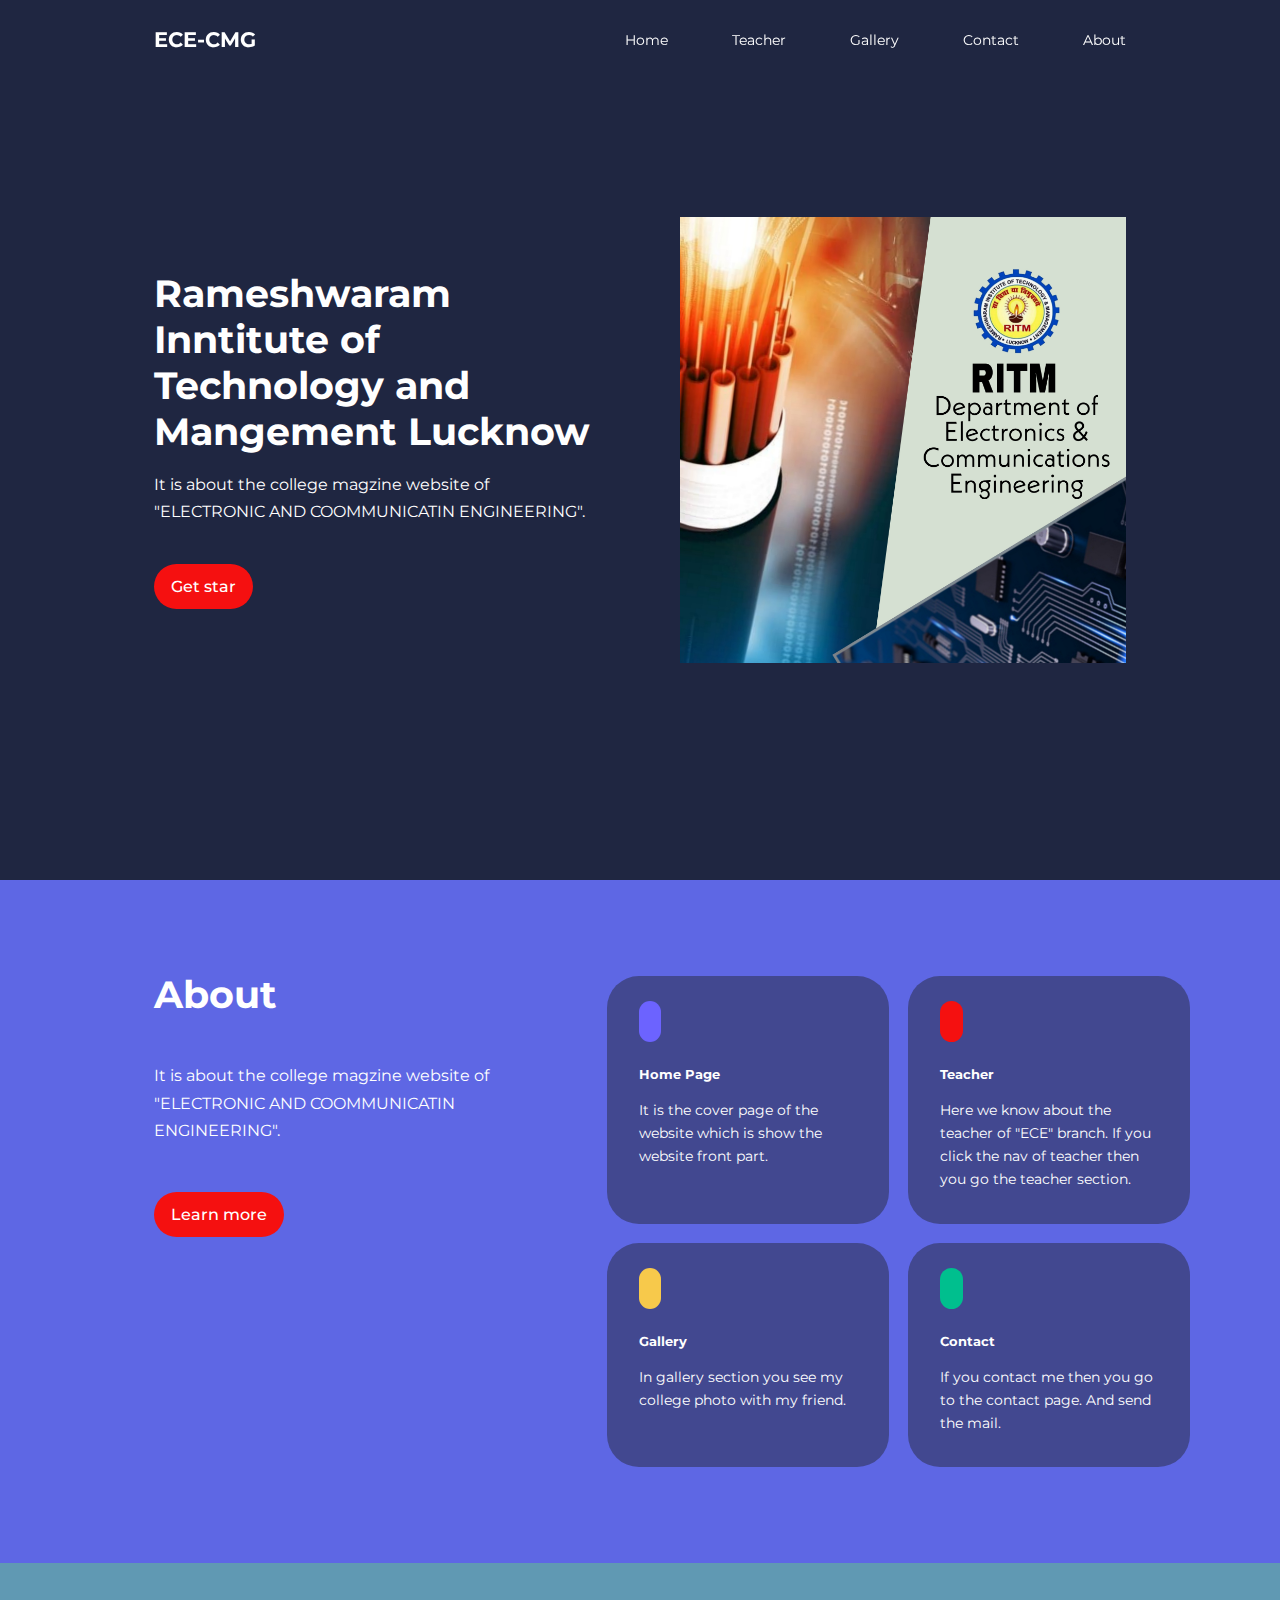
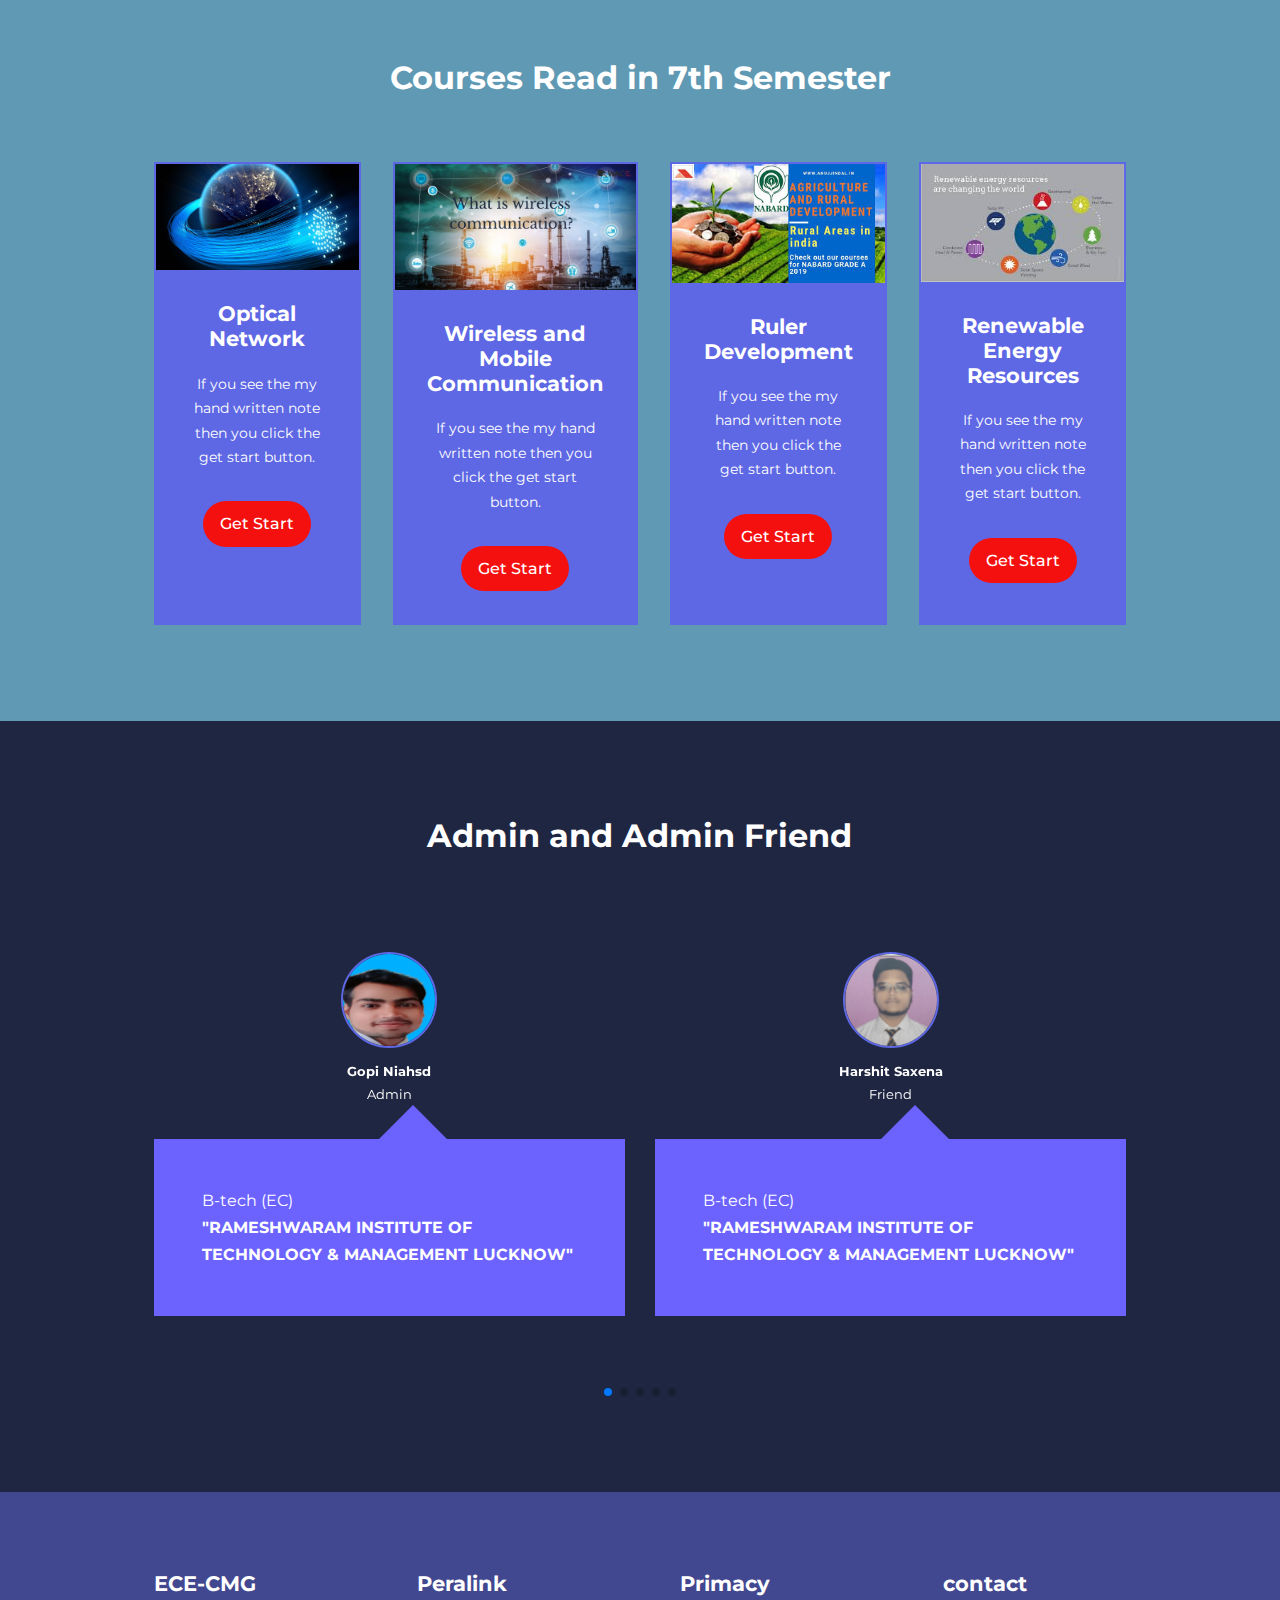
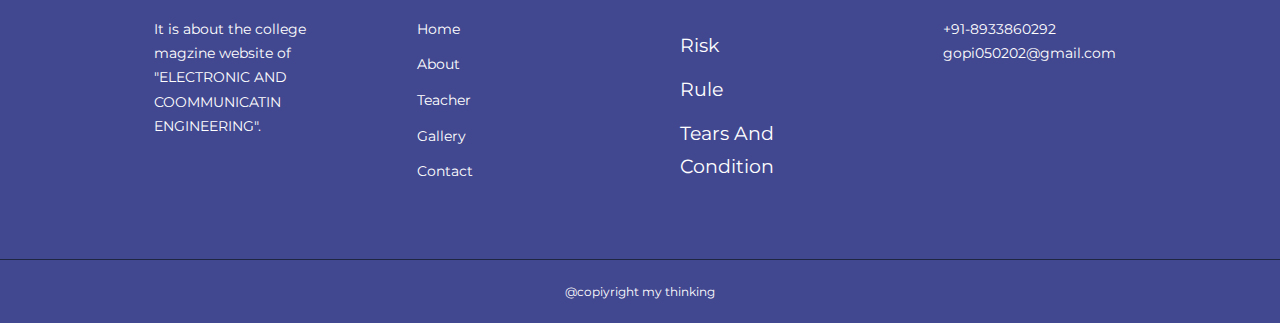
<file: index.html>
<!DOCTYPE html>
<html lang="en">

<head>
    <meta charset="UTF-8">
    <meta http-equiv="X-UA-Compatible" content="IE=edge">
    <meta name="viewport" content="width=device-width, initial-scale=1.0">
    <title>Collage Magazine of ECE Branch final Year</title>

    <!-- style sheet link -->
    <link rel="stylesheet" href="./css/style.css">
    <!--  icon from iconscut cdn -- -->

    <link rel="stylesheet" href="https://unicons.iconscout.com/release/v2.1.6/css/unicons.css">
    <link rel="stylesheet" href="https://unicons.iconscout.com/release/v4.0.0/css/line.css">

    <!-- swiperjs---- -->
    <link rel="stylesheet" href="https://cdn.jsdelivr.net/npm/swiper/swiper-bundle.min.css" />



    <!-- font from google font -->

    <link rel="preconnect" href="https://fonts.googleapis.com">
    <link rel="preconnect" href="https://fonts.gstatic.com" crossorigin>
    <link
        href="https://fonts.googleapis.com/css2?family=Inter+Tight:ital,wght@0,300;1,900&family=Montserrat:ital@1&display=swap"
        rel="stylesheet">
</head>

<body>



    <!-- -------start the nav section--------- -->

    <nav>

        <div class="container nav__container">
            <a href="index.html">
                <h4>ECE-CMG</h4>
            </a>
            <ul class="nav__menu">
                <li><a href="index.html">Home</a></li>
                <li><a href="teacher.html">Teacher</a></li>
                <li><a href="gallery.html">Gallery</a></li>
                <li><a href="contact.html">Contact</a></li>
                <li><a href="about.html">About</a></li>
            </ul>
            <button id="open-menu-btn"><i class="uil uil-bars"></i></button>
            <button id="close-menu-btn"><i class="uil uil-times-circle"></i></i></button>

        </div>
    </nav>



    <!-- END THE NAV TAG      ------------ -->


    <!-- ---- start the heard section----- -->
    <header>
        <div class="container header__container">
            <div class="header__left">
                <h1>Rameshwaram Inntitute of Technology and Mangement Lucknow</h1>
                <p>
                    It is about the college magzine
                    website of "ELECTRONIC AND COOMMUNICATIN ENGINEERING".
                </p>
                <a href="teacher.html" class="btn btn-primary">Get star</a>
            </div>
            <div class="header__right">
                <div class="header__righ-img">
                    <a href="./images/C S  MAGZINE123.pdf"> <img src="./images/college.jpg" class="ritm" alt=""></a>
                </div>
            </div>
        </div>
    </header>


    <!-- -------END THE HEADER SECTION -->


    <!-- -----start about section -->

    <section class="about">
        <div class="container about__container">
            <div class="abouts__left">
                <h1>About</h1>
                <p>
                    It is about the college magzine
                    website of "ELECTRONIC AND COOMMUNICATIN ENGINEERING".
                </p>
                <a href="#" class="btn btn-primary">Learn more</a>
            </div>
            <div class="abouts__right">

                <article class="category">
                    <spam class="category__icon"><i class="uil uil-bitcoin-sign"></i></spam>
                    <h5>Home Page</h5>
                    <p>It is the cover page of the
                        website which is show the website
                        front part.
                    </p>
                </article>

                <article class="category">
                    <spam class="category__icon"><i class="uil uil-bitcoin-sign"></i></spam>
                    <h5>Teacher</h5>
                    <p>Here we know about the teacher of "ECE" branch.
                        If you click the nav of teacher then you go the teacher section.
                    </p>
                </article>

                <article class="category">
                    <spam class="category__icon"><i class="uil uil-bitcoin-sign"></i></spam>
                    <h5>Gallery</h5>
                    <p>In gallery section you see my college photo with my friend.

                    </p>
                </article>

                <article class="category">
                    <spam class="category__icon"><i class="uil uil-bitcoin-sign"></i></spam>
                    <h5>Contact</h5>
                    <p>If you contact me then you go to the
                        contact page.
                        And send the mail.
                    </p>
                </article>
            </div>
        </div>
    </section>
    <!--================================= END THE about section ================= -->
    <section class="courses">
        <h2>Courses Read in 7th Semester </h2>
        <div class="container courses__container">

            <article class="course">
                <div class="course__img">
                    <img src="./images/optical.jpg" alt="images of optical network">
                </div>
                <div class="course__info">
                    <h4> Optical Network</h4>
                    <p>If you see the
                        my hand written note then you click the get start button.
                    </p>
                    <a href="./images/course.jpg" class="btn btn-primary">Get Start</a>
                </div>
            </article>

            <article class="course">
                <div class="course__img">
                    <img src="./images/w&mc.jpg" alt="images of optical network">

                </div>
                <div class="course__info">
                    <h4> Wireless and Mobile Communication</h4>
                    <p>If you see the
                        my hand written note then you click the get start button.
                    </p>
                    <a href="./images/course.jpg" class="btn btn-primary">Get Start</a>
                </div>
            </article>

            <article class="course">
                <div class="course__img">
                    <img src="./images/ruler.jfif" alt="images of optical network">

                </div>
                <div class="course__info">
                    <h4> Ruler Development</h4>
                    <p>If you see the
                        my hand written note then you click the get start button.
                    </p>
                    <a href="./images/course.jpg" class="btn btn-primary">Get Start</a>
                </div>
            </article>

            <article class="course">
                <div class="course__img">
                    <img src="./images/renewable.jfif" alt="images of optical network">
                </div>
                <div class="course__info">
                    <h4> Renewable Energy Resources</h4>
                    <p>If you see the
                        my hand written note then you click the get start button.
                    </p>
                    <a href="./images/course.jpg" class="btn btn-primary">Get Start</a>
                </div>
            </article>
        </div>
    </section>






    <!-- ================END THE COURSES SECTION=============== -->


    <!-- start the Admin and Admin Friend Section -->

    <section class="container admin__container mySwiper">
        <h2>Admin and Admin Friend </h2>
        <div class="swiper-wrapper">

            <article class="admins swiper-slide">
                <div class="avatar">
                    <img src="images/Gopi.jpg" alt="student image">
                </div>
                <div class="admins__info">
                    <h5>Gopi Niahsd</h5>
                    <small>Admin</small>
                </div>
                <div class="admins__body">
                    <p>
                        B-tech (EC)<br>
                        <strong>"RAMESHWARAM INSTITUTE OF TECHNOLOGY & MANAGEMENT LUCKNOW"</strong>

                    </p>
                </div>
            </article>
            <article class="admins swiper-slide">
                <div class="avatar">
                    <img src="images/harshit.jpg" alt="student image">
                </div>
                <div class="admins__info">
                    <h5>Harshit Saxena</h5>
                    <small>Friend</small>
                </div>
                <div class="admins__body">
                    <p>
                        B-tech (EC)<br>
                        <strong>"RAMESHWARAM INSTITUTE OF TECHNOLOGY & MANAGEMENT LUCKNOW"</strong>
                    </p>
                </div>
            </article>
            <article class="admins swiper-slide">
                <div class="avatar">
                    <img src="images/kushagra.jpg" alt="student image">
                </div>
                <div class="admins__info">
                    <h5>Kushagra Patel</h5>
                    <small>Friend</small>
                </div>
                <div class="admins__body">
                    <p>
                        B-tech (EC)<br>
                        <strong>"RAMESHWARAM INSTITUTE OF TECHNOLOGY & MANAGEMENT LUCKNOW"</strong>
                    </p>
                </div>
            </article>
            <article class="admins swiper-slide">
                <div class="avatar">
                    <img src="images/gaurav.png" alt="student image">
                </div>
                <div class="admins__info">
                    <h5>Gaurav Gupta</h5>
                    <small>Friend</small>
                </div>
                <div class="admins__body">
                    <p>
                        B-tech (EC)<br>
                        <strong>"RAMESHWARAM INSTITUTE OF TECHNOLOGY & MANAGEMENT LUCKNOW"</strong>
                    </p>
                </div>
            </article>
            <article class="admins swiper-slide">
                <div class="avatar">
                    <img src="images/ANKUR.jpg" alt="student image">
                </div>
                <div class="admins__info">
                    <h5>Ankur Kumar</h5>
                    <small>Friend</small>
                </div>
                <div class="admins__body">
                    <p>
                        B-tech (EC)<br>
                        <strong>"RAMESHWARAM INSTITUTE OF TECHNOLOGY & MANAGEMENT LUCKNOW"</strong>
                    </p>
                </div>
            </article>
            <article class="admins swiper-slide">
                <div class="avatar">
                    <img src="images/vishal.jpg" alt="student image">
                </div>
                <div class="admins__info">
                    <h5>Vishal Kumar</h5>
                    <small>Friend</small>
                </div>
                <div class="admins__body">
                    <p>
                        B-tech (EN) <br>
                        <strong>"RAMESHWARAM INSTITUTE OF TECHNOLOGY & MANAGEMENT LUCKNOW"</strong>
                    </p>
                </div>
            </article>
            <!-- <article class="admins swiper-slide">
                <div class="avatar">
                    <img src="images/Gopi.jpg" alt="student image">
                </div>
                <div class="admins__info">
                    <h5>Gopi</h5>
                    <small>Admin</small>
                </div>
                <div class="admins__body">
                    <p>
                        Lorem ipsum dolor sit amet consectetur adipisicing elit. 
                        Nisi voluptate repellat qui at.
                    </p>
                </div>
            </article> -->

        </div>
        <div class="swiper-pagination"></div>
    </section>

    <!-- ------------start footer section------------------ -->


    <footer>
        <div class="container footer__container">
            <div class="footer__1">
                <a href="index.html" class="footer__logo">
                    <h4>ECE-CMG</h4>
                </a>
                <P> It is about the college magzine website of "ELECTRONIC AND COOMMUNICATIN ENGINEERING".
                </P>
            </div>
            <div class="footer__2">
                <h4>Peralink</h4>
                <ul class="peralink">
                    <li><a href="index.html">Home</a></li>
                    <li><a href="about.html">About</a></li>
                    <li><a href="teacher.html">Teacher</a></li>
                    <li><a href="gallery.html">Gallery</a></li>
                    <li><a href="contact.html">Contact</a></li>
                </ul>
            </div>
            <div class="footer__3">
                <h4>Primacy</h4>
                <ul class="footer__socials">

                    <div>
                        <li><a href="#">Risk</a></li>
                        <li><a href="#">Rule</a></li>
                        <li><a href="#">Tears And Condition</a></li>
                    </div>

                </ul>

            </div>
            <div class="footer__4">
                <a href="index.html" class="footer__logo">
                    <h4>contact</h4>
                </a>
                <p>+91-8933860292</p>
                <p>gopi050202@gmail.com</p>
                <ul class="footer__socials">

                    <li><a href="#"><i class="uil uil-facebook-f"></i></a></li>
                    <li><a href="#"><i class="uil uil-instagram-alt"></i></a></li>
                    <li><a href="#"><i class="uil uil-twitter"></i></a></li>
                </ul>
            </div>
        </div>
        <div class="footer__copyright">
            <small> @copiyright my thinking</small>
        </div>
    </footer>






    <!--======================== javascrit link part=============== -->
    <script src="https://cdn.jsdelivr.net/npm/swiper/swiper-bundle.min.js"></script>

    <script src="./main.js"></script>
    <script>
        var swiper = new Swiper(".mySwiper", {
            slidesPerView: 2,
            spaceBetween: 30,
            pagination: {
                el: ".swiper-pagination",
                clickable: true,
            },
            //when window size 600px
            breakpointer: {
                600: {
                    slidesPerView: 2,
                }
            }
        });
    </script>


</body>

</html>
</file>
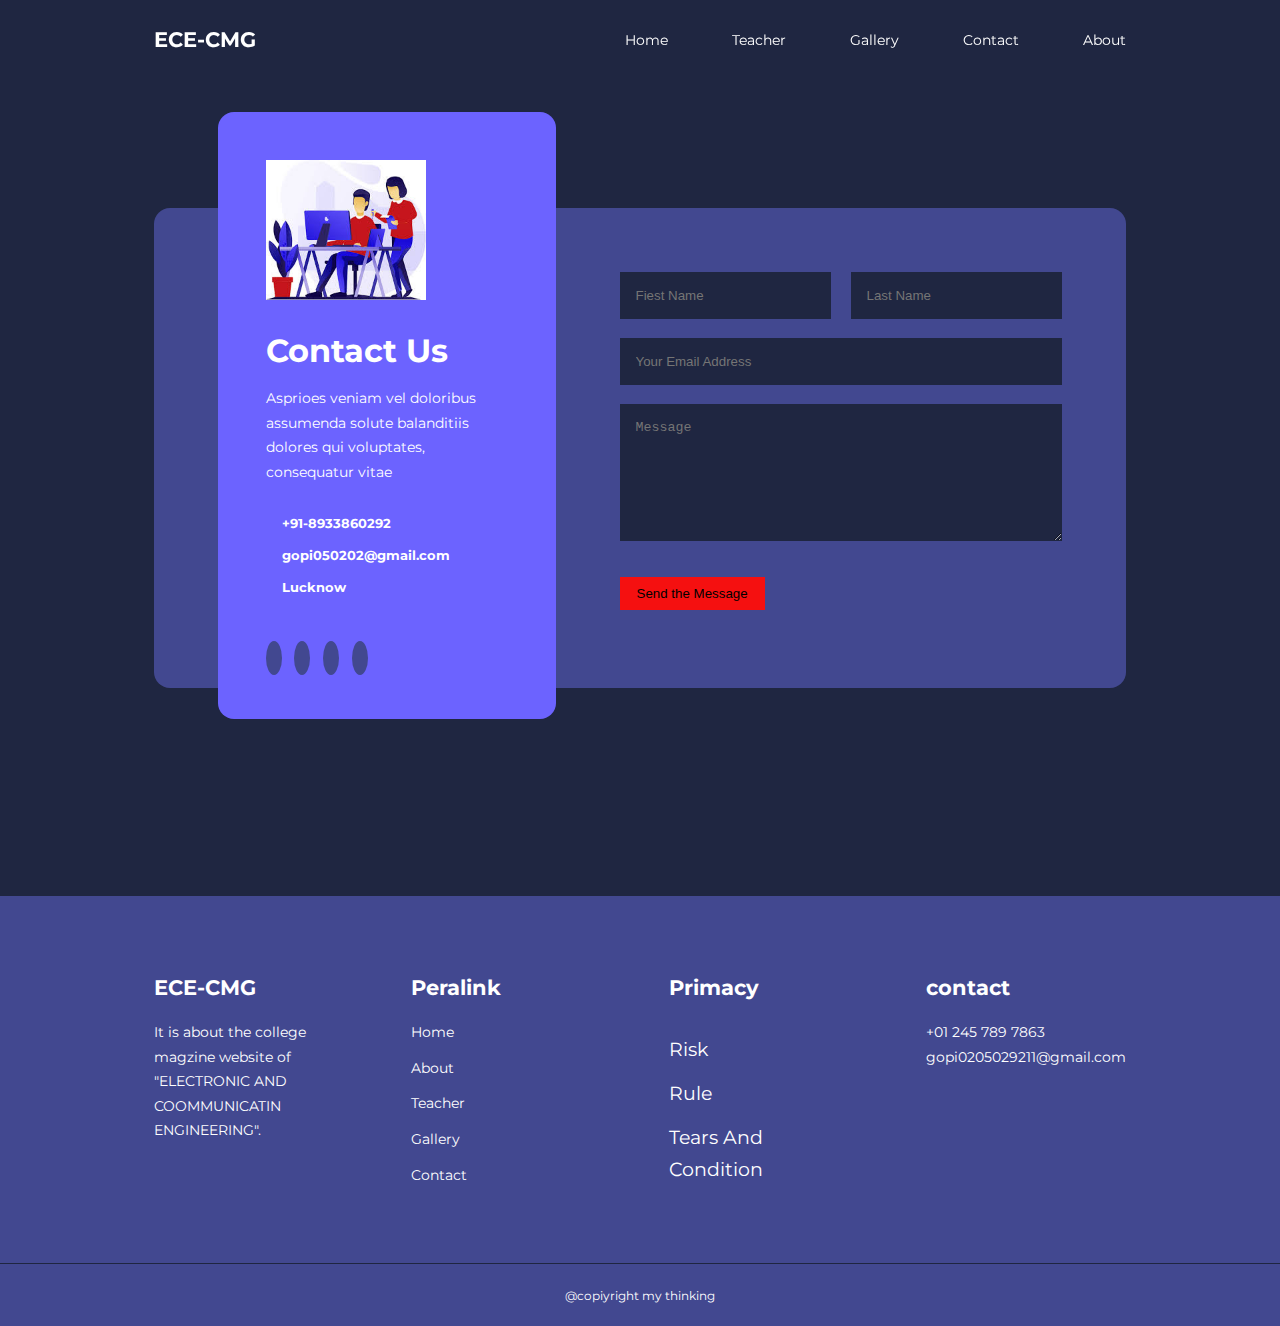
<file: contact.html>
<!DOCTYPE html>
<html lang="en">

<head>
    <meta charset="UTF-8">
    <meta http-equiv="X-UA-Compatible" content="IE=edge">
    <meta name="viewport" content="width=device-width, initial-scale=1.0">
    <title>Collage Magazine of ECE Branch final Year</title>

    <!-- style sheet link -->
    <link rel="stylesheet" href="./css/style.css">
    <link rel="stylesheet" href="./css/contact.css">
    <!--  icon from iconscut cdn -- -->
    
    <link rel="stylesheet" href="https://unicons.iconscout.com/release/v2.1.6/css/unicons.css">
    <link rel="stylesheet" href="https://unicons.iconscout.com/release/v4.0.0/css/line.css">

   
    <!-- font from google font -->

    <link rel="preconnect" href="https://fonts.googleapis.com">
    <link rel="preconnect" href="https://fonts.gstatic.com" crossorigin>
    <link
        href="https://fonts.googleapis.com/css2?family=Inter+Tight:ital,wght@0,300;1,900&family=Montserrat:ital@1&display=swap"
        rel="stylesheet">
</head>

<body>



    <!-- -------start the nav section--------- -->

    <nav>

        <div class="container nav__container">
            <a href="index.html">
                <h4>ECE-CMG</h4>
            </a>
            <ul class="nav__menu">
                <li><a href="index.html">Home</a></li>
                <li><a href="teacher.html">Teacher</a></li>
                <li><a href="gallery.html">Gallery</a></li>
                <li><a href="contact.html">Contact</a></li>
                <li><a href="about.html">About</a></li>
            </ul>
            <button id="open-menu-btn"><i class="uil uil-bars"></i></button>
            <button id="close-menu-btn"><i class="uil uil-times-circle"></i></i></button>

        </div>
    </nav>

    <!-- ---------contact page ----- -->
   <section class="contact">
    <div class="container contact__container">
        <aside class="contact__aside">
            <div class="aside__image">
                <img src="./images/images.jfif" alt="" srcset="">
            </div>
            <h2>Contact Us</h2>
            <p>Asprioes veniam vel doloribus assumenda solute
                 balanditiis dolores qui voluptates, consequatur vitae
                </p>
                <ul class="contact__details">
                     <li><i class="uil uil-phone-time"></i>
                        <h5>+91-8933860292</h5>
                    </li> 
                    <li><i class="uil uil-envelope"></i>
                        <h5>gopi050202@gmail.com</h5>
                    </li>
                    <li><i class="uil uil-location-point"></i>
                     <h5>Lucknow</h5>
                    </li>
                </ul>
                <ul class="contact__socials">
                
                    <li><a href="#"><i class="uil uil-facebook-f"></i></a></li>
                    <li><a href="#"><i class="uil uil-instagram-alt"></i></a></li>
                    <li><a href="#"><i class="uil uil-twitter"></i></a></li>
                    <li><a href="#"><i class="uil uil-linkedin-alt"></i></a></li>
                </ul>
        </aside>


        <form  action="https://formspree.io/f/mwkzbkbp" class="contact__form"   method="POST">

            <div class="form__name">
                <input type="text"  name="Fiest Name" placeholder="Fiest Name" required>
                <input type="text" name="Last Name" placeholder="Last Name" required>
            </div>
            <input type="email" name="Email Address" placeholder="Your Email Address" required>
            <textarea name="Message" id="" cols="30" rows="7" placeholder="Message" required></textarea>
            <button type="submit" class="btn btn__primary"> Send the Message</button>
        </form>


    </div>
   </section>

    <!-- ------------start footer section------------------ -->
    
    
    <footer>
        <div class="container footer__container">
            <div class="footer__1">
                <a href="index.html" class="footer__logo">
                    <h4>ECE-CMG</h4>
                </a>
                <P> It is about the college magzine website of "ELECTRONIC AND COOMMUNICATIN ENGINEERING".
                </P>
            </div>
            <div class="footer__2">
                <h4>Peralink</h4>
                <ul class="peralink">
                    <li><a href="index.html">Home</a></li>
                    <li><a href="about.html">About</a></li>
                    <li><a href="teacher.html">Teacher</a></li>
                    <li><a href="gallery.html">Gallery</a></li>
                    <li><a href="contact.html">Contact</a></li>
                </ul>
            </div>
            <div class="footer__3">
                <h4>Primacy</h4>
                <ul class="footer__socials">
    
                    <div>
                        <li><a href="#">Risk</a></li>
                        <li><a href="#">Rule</a></li>
                        <li><a href="#">Tears And Condition</a></li>
                    </div>
    
                </ul>
    
            </div>
            <div class="footer__4">
                <a href="index.html" class="footer__logo">
                    <h4>contact</h4>
                </a>
                <p>+01 245 789 7863</p>
                <p>gopi0205029211@gmail.com</p>
                <ul class="footer__socials">
    
                    <li><a href="#"><i class="uil uil-facebook-f"></i></a></li>
                    <li><a href="#"><i class="uil uil-instagram-alt"></i></a></li>
                    <li><a href="#"><i class="uil uil-twitter"></i></a></li>
                </ul>
            </div>
        </div>
        <div class="footer__copyright">
            <small> @copiyright my thinking</small>
        </div>
    </footer>
    
    
    
    
    
    
    <!--======================== javascrit link part=============== -->
   
    
    <script src="./main.js"></script>

    
    
    </body>
    
    </html>
</file>
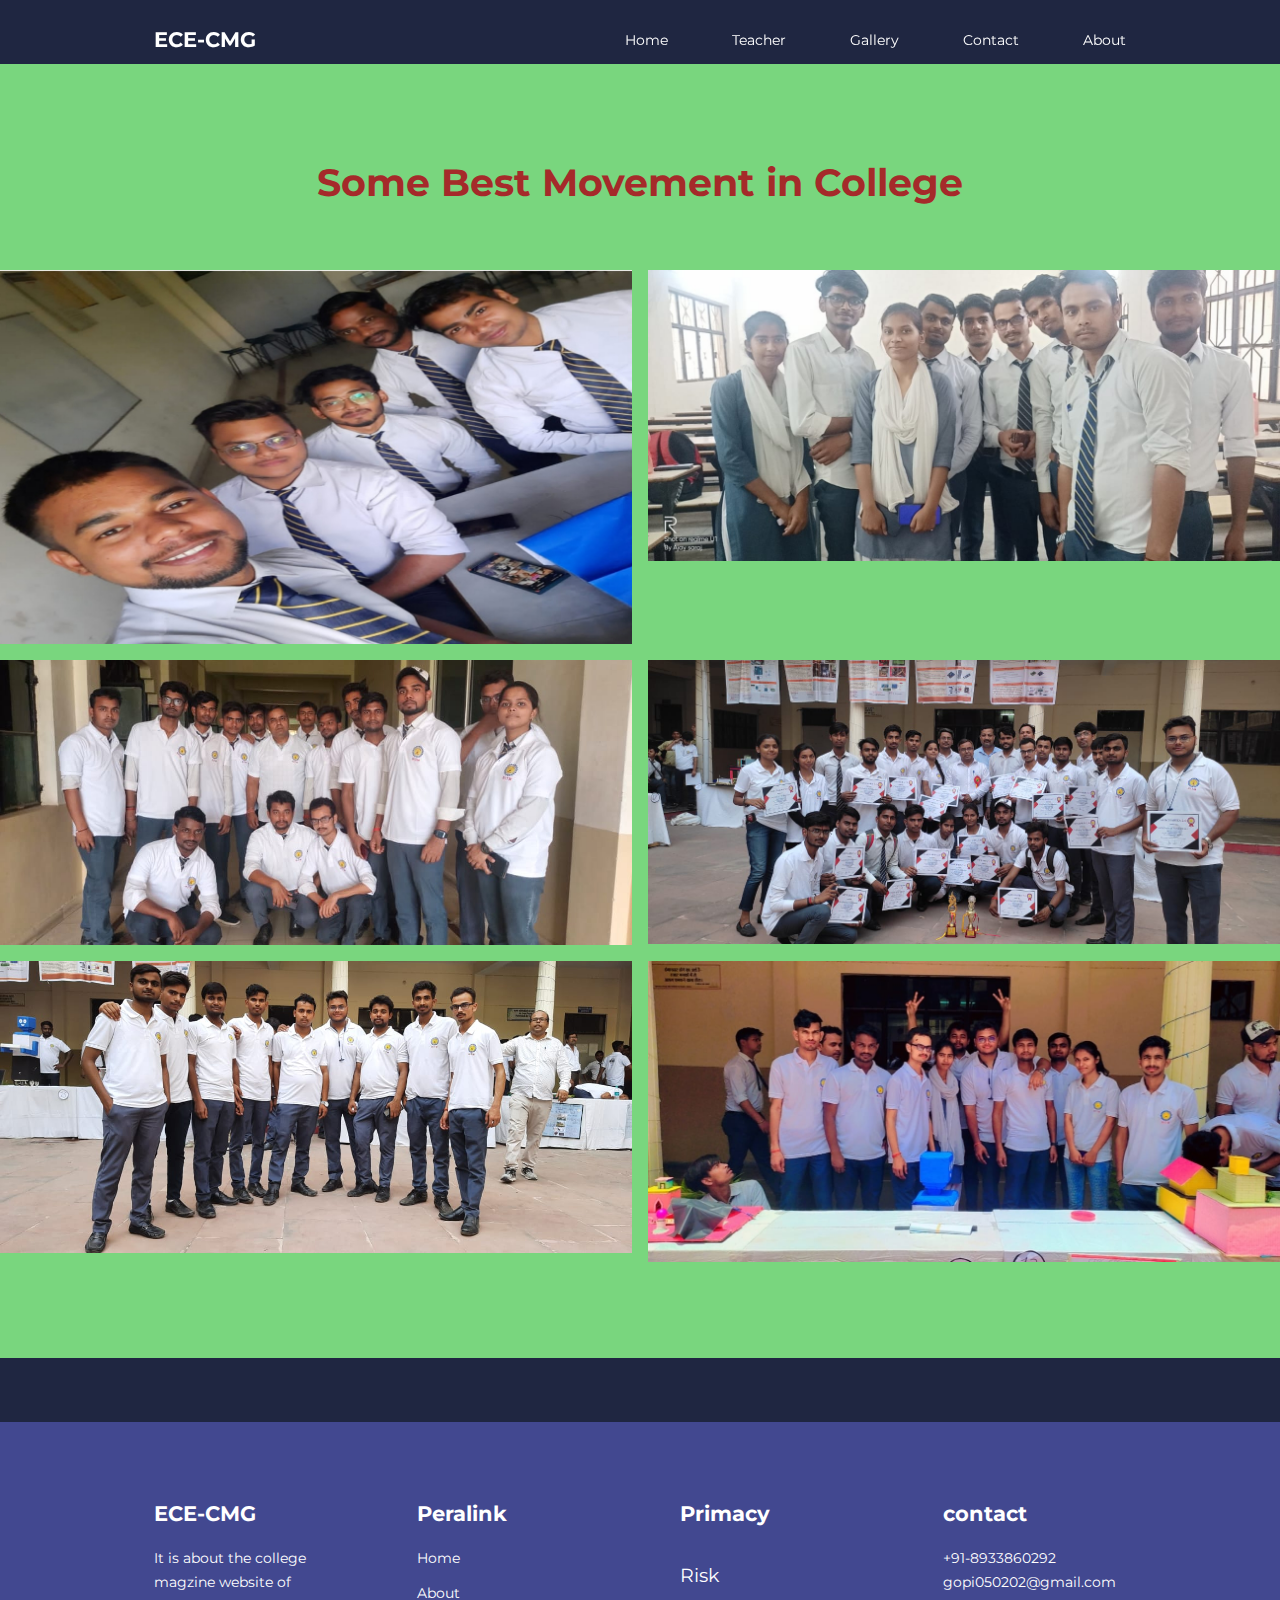
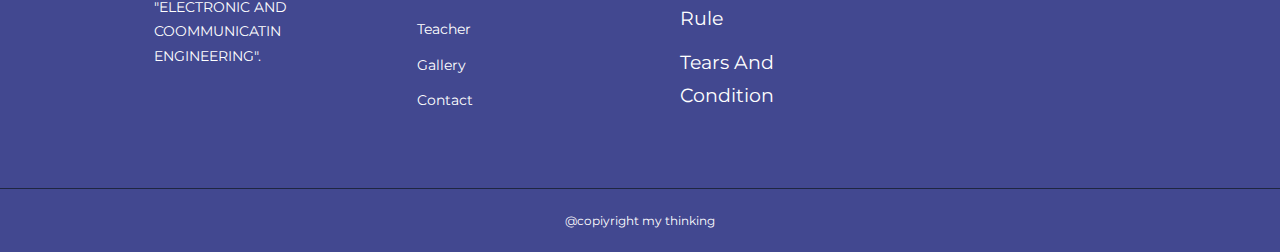
<file: gallery.html>
<!DOCTYPE html>
<html lang="en">

<head>
    <meta charset="UTF-8">
    <meta http-equiv="X-UA-Compatible" content="IE=edge">
    <meta name="viewport" content="width=device-width, initial-scale=1.0">
    <title>Collage Magazine of ECE Branch final Year</title>

    <!-- style sheet link -->
    <link rel="stylesheet" href="./css/gallery.css">
    <link rel="stylesheet" href="./css/style.css">
    <!--  icon from iconscut cdn -- -->

    <link rel="stylesheet" href="https://unicons.iconscout.com/release/v2.1.6/css/unicons.css">
    <link rel="stylesheet" href="https://unicons.iconscout.com/release/v4.0.0/css/line.css">


    <!-- font from google font -->

    <link rel="preconnect" href="https://fonts.googleapis.com">
    <link rel="preconnect" href="https://fonts.gstatic.com" crossorigin>
    <link
        href="https://fonts.googleapis.com/css2?family=Inter+Tight:ital,wght@0,300;1,900&family=Montserrat:ital@1&display=swap"
        rel="stylesheet">

</head>

<body>



    <!-- -------start the nav section--------- -->

    <nav>

        <div class="container nav__container">
            <a href="index.html">
                <h4>ECE-CMG</h4>
            </a>
            <ul class="nav__menu">
                <li><a href="index.html">Home</a></li>
                <li><a href="teacher.html">Teacher</a></li>
                <li><a href="gallery.html">Gallery</a></li>
                <li><a href="contact.html">Contact</a></li>
                <li><a href="about.html">About</a></li>
            </ul>
            <button id="open-menu-btn"><i class="uil uil-bars"></i></button>
            <button id="close-menu-btn"><i class="uil uil-times-circle"></i></i></button>

        </div>
    </nav>

    <!-- ------start images section -->

    <section>

        <h1>Some Best Movement in College</h1>
        <div class="image">
            <a href="./images/cimage (6).jpg" ><img src="./images/cimage (6).jpg" alt=""></a>
            <a href="./images/cimage (5).jpg"><img src="./images/cimage (5).jpg" alt=""></a>
            <a href="./images/cimage (4).jpg"><img src="./images/cimage (4).jpg" alt=""></a>
            <a href="./images/cimage (3).jpg"><img src="./images/cimage (3).jpg" alt=""></a>
            <a href="./images/cimage (2).jpg"><img src="./images/cimage (2).jpg" alt=""></a>
            <a href="./images/cimage.jpg"><img src="./images/cimage.jpg" alt=""></a>
        </div>
    </section>

   



<!-- ------start footer section  ----------- -->
    <footer>
        <div class="container footer__container">
            <div class="footer__1">
                <a href="index.html" class="footer__logo">
                    <h4>ECE-CMG</h4>
                </a>
                <P> It is about the college magzine website of "ELECTRONIC AND COOMMUNICATIN ENGINEERING".
                </P>
            </div>
            <div class="footer__2">
                <h4>Peralink</h4>
                <ul class="peralink">
                    <li><a href="index.html">Home</a></li>
                    <li><a href="about.html">About</a></li>
                    <li><a href="teacher.html">Teacher</a></li>
                    <li><a href="gallery.html">Gallery</a></li>
                    <li><a href="contact.html">Contact</a></li>
                </ul>
            </div>
            <div class="footer__3">
                <h4>Primacy</h4>
                <ul class="footer__socials">

                    <div>
                        <li><a href="#">Risk</a></li>
                        <li><a href="#">Rule</a></li>
                        <li><a href="#">Tears And Condition</a></li>
                    </div>

                </ul>

            </div>
            <div class="footer__4">
                <a href="index.html" class="footer__logo">
                    <h4>contact</h4>
                </a>
                <p>+91-8933860292</p>
                <p>gopi050202@gmail.com</p>
                <ul class="footer__socials">

                    <li><a href="#"><i class="uil uil-facebook-f"></i></a></li>
                    <li><a href="#"><i class="uil uil-instagram-alt"></i></a></li>
                    <li><a href="#"><i class="uil uil-twitter"></i></a></li>
                </ul>
            </div>
        </div>
        <div class="footer__copyright">
            <small> @copiyright my thinking</small>
        </div>
    </footer>








    <script src="./main.js"></script>

</body>

</html>
</file>
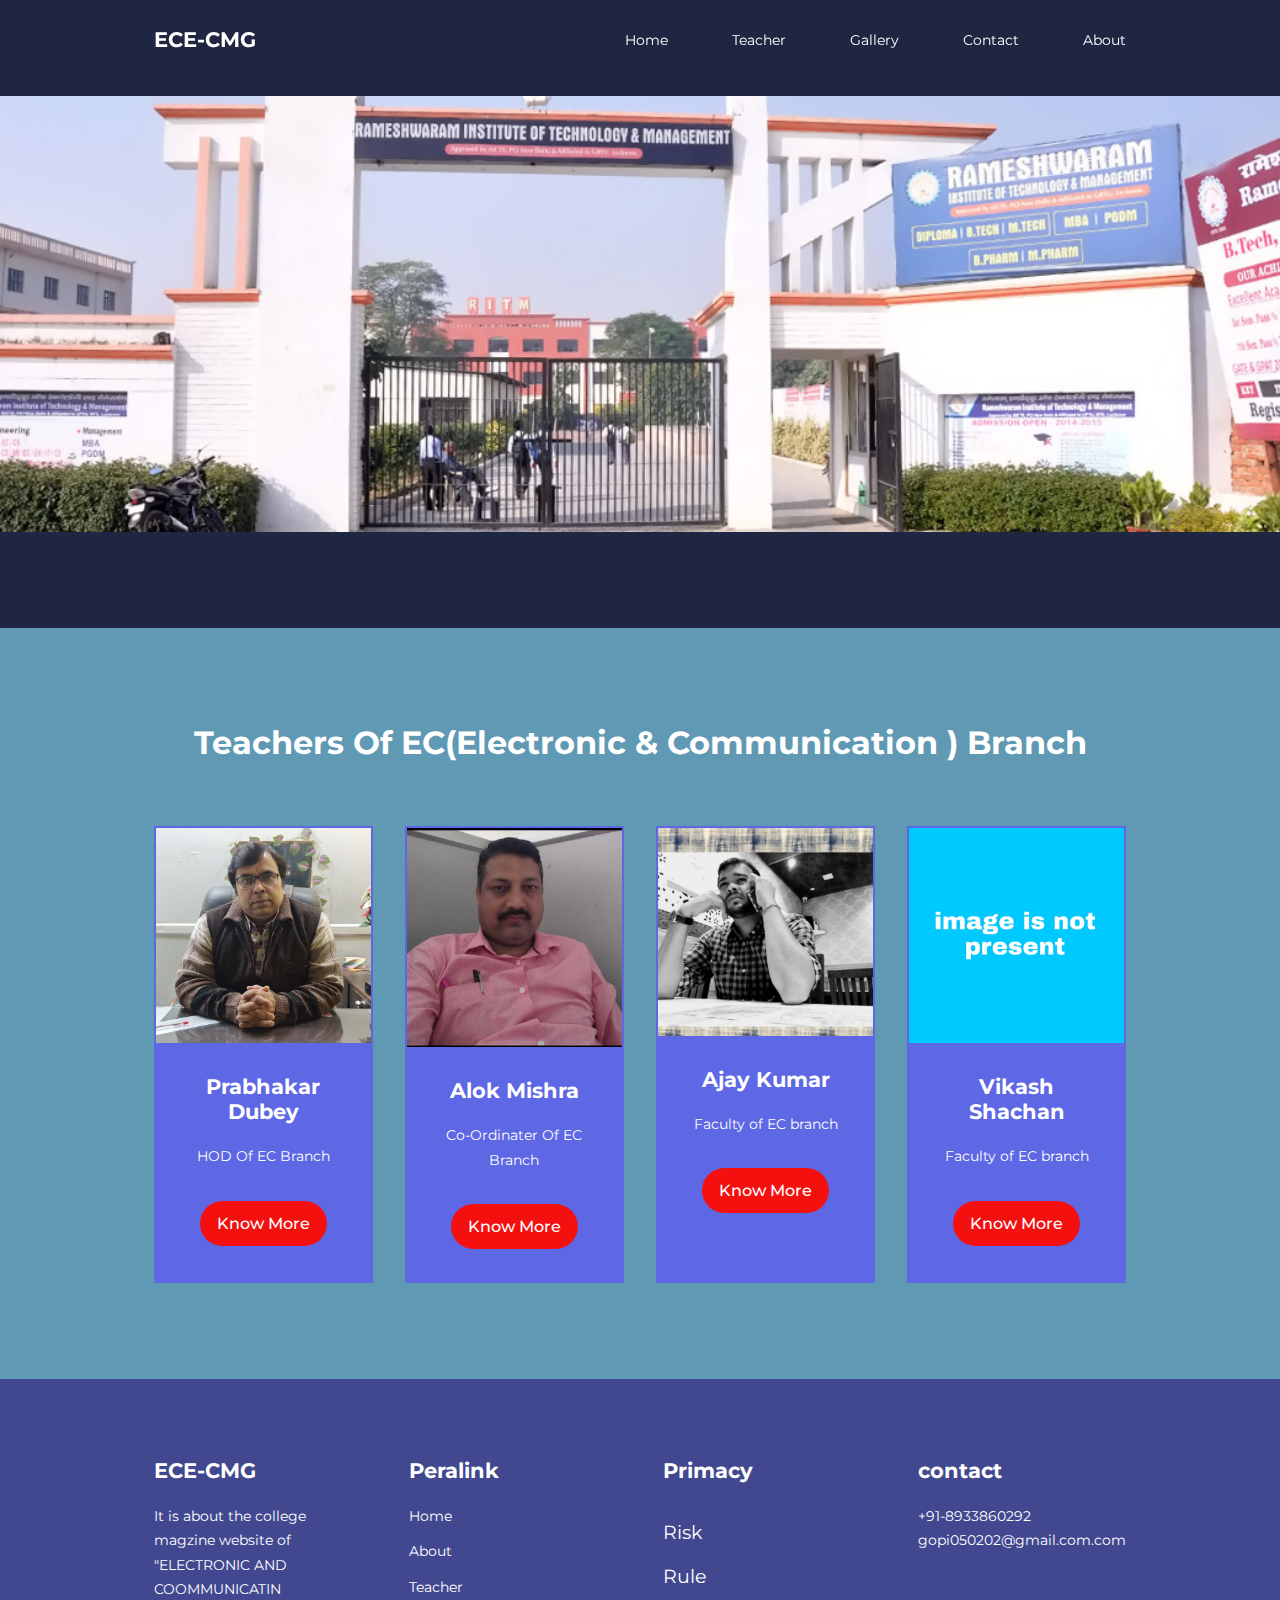
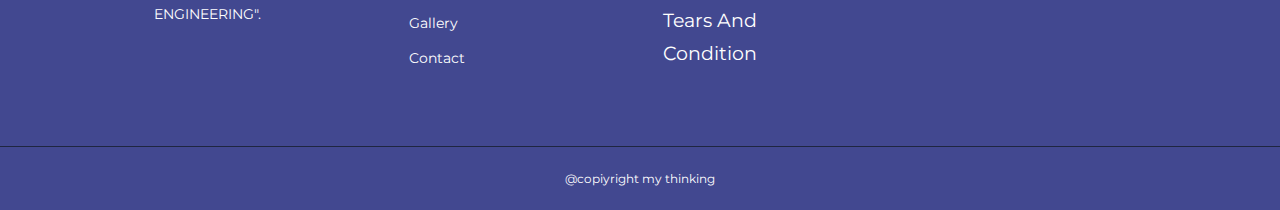
<file: teacher.html>
<!DOCTYPE html>
<html lang="en">

<head>
    <meta charset="UTF-8">
    <meta http-equiv="X-UA-Compatible" content="IE=edge">
    <meta name="viewport" content="width=device-width, initial-scale=1.0">
    <title>Collage Magazine of ECE Branch final Year</title>

    <!-- style sheet link -->
    <link rel="stylesheet" href="./css/style.css">

    <!-- font from google font -->
    
    <link rel="preconnect" href="https://fonts.googleapis.com">
    <link rel="preconnect" href="https://fonts.gstatic.com" crossorigin>
    <link
        href="https://fonts.googleapis.com/css2?family=Inter+Tight:ital,wght@0,300;1,900&family=Montserrat:ital@1&display=swap"
        rel="stylesheet">
    <!--  icon from iconscut cdn -- -->
    
    <link rel="stylesheet" href="https://unicons.iconscout.com/release/v2.1.6/css/unicons.css">
    <link rel="stylesheet" href="https://unicons.iconscout.com/release/v4.0.0/css/line.css">


</head>

<body>



    <!-- -------start the nav section--------- -->

    <nav>

        <div class="container nav__container">
            <a href="index.html">
                <h4>ECE-CMG</h4>
            </a>
            <ul class="nav__menu">
                <li><a href="index.html">Home</a></li>
                <li><a href="teacher.html">Teacher</a></li>
                <li><a href="gallery.html">Gallery</a></li>
                <li><a href="contact.html">Contact</a></li>
                <li><a href="about.html">About</a></li>
            </ul>
            <button id="open-menu-btn"><i class="uil uil-bars"></i></button>
            <button id="close-menu-btn"><i class="uil uil-times-circle"></i></i></button>

        </div>
    </nav>

    <section class="Image__College">
        <img src="./images/Ritm.jpg" alt="">


    </section>

    <section class="courses">
        <h2>Teachers Of EC(Electronic & Communication ) Branch </h2>
        <div class="container courses__container">
    
            <article class="course">
                <div class="course__img">
                    <img src="./images/Sir.jpg" alt="images of optical network">
                </div>
                <div class="course__info">
                    <h4> Prabhakar Dubey</h4>
                    <p>HOD Of EC Branch
                    </p>
                    <a href="./images/course.jpg" class="btn btn-primary">Know More</a>
                </div>
            </article>
    
            <article class="course">
                <div class="course__img">
                    <img src="./images/sir (2).jpg" alt="images of optical network">
    
                </div>
                <div class="course__info">
                    <h4> Alok Mishra</h4>
                    <p>Co-Ordinater Of EC Branch
                    </p>
                    <a href="./images/course.jpg" class="btn btn-primary">Know More</a>
                </div>
            </article>
    
            <article class="course">
                <div class="course__img">
                    <img src="./images/sir (1).jpg" alt="images of optical network">
    
                </div>
                <div class="course__info">
                    <h4> Ajay Kumar</h4>
                    <p> Faculty of EC branch
                    </p>
                    <a href="./images/course.jpg" class="btn btn-primary">Know More</a>
                </div>
            </article>
    
            <article class="course">
                <div class="course__img">
                    <img src="./images/Sir (3).jpg" alt="images of optical network">
                </div>
                <div class="course__info">
                    <h4> Vikash Shachan</h4>
                    <p>Faculty of EC branch
                    </p>
                    <a href="./images/course.jpg" class="btn btn-primary">Know More</a>
                </div>
            </article>
        </div>
    </section>






    <footer>
        <div class="container footer__container">
            <div class="footer__1">
                <a href="index.html" class="footer__logo">
                    <h4>ECE-CMG</h4>
                </a>
                <P> It is about the college magzine website of "ELECTRONIC AND COOMMUNICATIN ENGINEERING".
                </P>
            </div>
            <div class="footer__2">
                <h4>Peralink</h4>
                <ul class="peralink">
                    <li><a href="index.html">Home</a></li>
                    <li><a href="about.html">About</a></li>
                    <li><a href="teacher.html">Teacher</a></li>
                    <li><a href="gallery.html">Gallery</a></li>
                    <li><a href="contact.html">Contact</a></li>
                </ul>
            </div>
            <div class="footer__3">
                <h4>Primacy</h4>
                <ul class="footer__socials">

                    <div>
                        <li><a href="#">Risk</a></li>
                        <li><a href="#">Rule</a></li>
                        <li><a href="#">Tears And Condition</a></li>
                    </div>

                </ul>

            </div>
            <div class="footer__4">
                <a href="index.html" class="footer__logo">
                    <h4>contact</h4>
                </a>
                <p>+91-8933860292</p>
                <p>gopi050202@gmail.com.com</p>
                <ul class="footer__socials">

                    <li><a href="#"><i class="uil uil-facebook-f"></i></a></li>
                    <li><a href="#"><i class="uil uil-instagram-alt"></i></a></li>
                    <li><a href="#"><i class="uil uil-twitter"></i></a></li>
                </ul>
            </div>
        </div>
        <div class="footer__copyright">
            <small> @copiyright my thinking</small>
        </div>
    </footer>








    <script src="./main.js"></script>

</body>

</html>
</file>
<file: css/style.css>
* {
    padding: 0;
    border: 0;
    outline: 0;
    margin: 0;
    text-decoration: none;

    box-sizing: border-box;
    list-style: none;

}

:root {
    --color-primary: #6c63ff;
    --color-success: #00bf8e;
    --color-warring: #f7c94b;
    --color-danger: #f51010;
    --color-danger-variant: rgba(247, 8, 66, 0.4);
    --color-white: #fff;
    --color-light: rgba(255, 255, 255, o.7);
    --color-black: #000;
    --color-bg: #1f2641;
    --color-bg1: #5e67e4;
    --color-bg2: #424890;

    --container-width-lg: 76%;
    --container-width-md: 90%;
    --container-width-sm: 94%;

    --transition: all 400ms ease;
}

body {
    font-family: 'Montserrat', sans-serif;

    line-height: 1.7;
    color: var(--color-white);

    background: var(--color-bg);

}

.container {
    width: var(--container-width-lg);
    margin: 0 auto;

}

section {
    padding: 6rem 0;

}

section h2 {
    text-align: center;
    margin-bottom: 4rem;
}

h1,
h2,
h3,
h4,
h5 {
    line-height: 1.2;
}

h1 {
    font-size: 2.4rem;

}

h2 {
    font-size: 2rem;
}

h3 {
    font-size: 1.6rem;
}

h4 {
    font-size: 1.3rem;

}

a {
    color: #fff;
}

img {
    width: 100%;
    display: block;
    object-fit: cover;

}

.btn {
    display: inline-block;
    background: var(--color-danger);
    color: var(--color-black);
    padding: .5rem 1rem;
    border: 1px solid transparent;
    font-weight: 500;
    transition: var(--transition);

}

.btn:hover {
    background: transparent;
    color: var(--color-white);
    border-color: var(--color-white);

}

.btn-primary {
    background: var(--color-danger);
    color: var(--color-white);
    border-radius: 2rem;
}

/* -------------navbar------------- */




nav {
    background: transparent;
    width: 100vw;
    height: 5rem;
    position: fixed;
    top: 0;
    z-index: 11;

}

/* change the nav style using js */
.window-scroll {
    background: var(--color-primary);
    box-shadow: 0 1rem 2rem rgba(56, 141, 124, 0.2);
}

.nav__container {
    height: 100%;
    display: flex;
    justify-content: space-between;
    align-items: center;
}

nav button {
    display: none;

}

.nav__menu {
    display: flex;
    align-items: center;
    gap: 4rem;

}

.nav__menu a {
    font-size: 0.9rem;
    transition: var(--transition);
}

.nav__menu a:hover {
    color: var(--color-bg2);
}

/*------------THE HEADER SECTION --------- */

header {
    position: relative;
    top: 5rem;
    overflow: hidden;
    height: 80vh;
    margin-bottom: 10rem;

}

.header__container {
    display: grid;
    grid-template-columns: 1fr 1fr;
    align-items: center;
    gap: 5rem;
    height: 100%;
}

.header__left p {
    margin: 1rem 0 2.4rem;
}

/* -----------about---------- */

.about {
    background: var(--color-bg1);

}

.about h1 {
    line-height: 1;
    margin-bottom: 3rem;

}

.about__container {
    display: grid;
    grid-template-columns: 40% 60%;
    gap: 4rem;


}

.abouts__left {
    margin-right: 2rem;
}

.abouts__left p {
    margin: 1rem 0 3rem;
}

.abouts__right {
    display: grid;
    grid-template-columns: repeat(2, 1fr);
    gap: 1.2rem;

}

.category {
    background: var(--color-bg2);
    padding: 2rem;
    border-radius: 2rem;
    transition: var(--transition);
}

.category:hover {
    box-shadow: 0 3rem 3rem rgba(0, 0, 0, 0.3);
    z-index: 1;

}

.category:nth-child(2) .category__icon {
    background: var(--color-danger);
}

.category:nth-child(3) .category__icon {
    background: var(--color-warring);
}

.category:nth-child(4) .category__icon {
    background: var(--color-success);

}

.category:nth-child(5) .category__icon {
    background: var(--color-danger);


}

.category:nth-child(6) .category__icon {
    background: var(--color-warring);


}

.category__icon {
    background: var(--color-primary);
    padding: 0.7rem;
    border-radius: 0.9rem;

}

.category h5 {
    margin: 2rem 0 1rem;

}

.category p {
    font-size: 0.85rem;

}

/* =========course=============== */
.courses {
    margin-top: 0px;
    background: rgb(96, 153, 179);

}

.courses__container {
    display: grid;
    grid-template-columns: repeat(4, 1fr);
    gap: 2rem;
}

.course {
    background: var(--color-bg1);
    text-align: center;
    border: 2px solid transparent;
    transition: var(--transition);

}

.course:hover {
    background: transparent;
    border-color: var(--color-danger);


}

.course__info {
    padding: 2rem;

}

.course__info p {
    margin: 1.2rem 0 2rem;
    font-size: 0.9rem;

}



/* ===============admin and friend  ======== */

.admin__container {
    overflow-x: hidden;
    position: relative;
    margin-bottom: 5rem;
    background: var(--color-bg);
    border-radius: 2rem solid var(--color-bg1);

}

.admins {
    padding-top: 2rem;

}

.avatar {
    width: 6rem;
    height: 6rem;
    border-radius: 50%;
    overflow: hidden;
    margin: 0 auto 1rem;
    border: 2px solid var(--color-bg1);
}

.admins__info {
    text-align: center;

}

.admins__body {
    background: var(--color-primary);
    margin-top: 2rem;
    padding: 3rem;
    position: relative;
}

.admins__body::before {
    content: "";
    display: block;
    background: var(--color-primary);
    width: 3rem;
    height: 3rem;
    position: absolute;
    left: 50%;
    top: -1.5rem;
    transform: rotate(45deg);

}




/*------------------------------------- start the footer file   --------------------------- */





footer {
    background: var(--color-bg2);
    padding-top: 5rem;
    font-size: 0.9rem;
}

.footer__container {
    display: grid;
    grid-template-columns: repeat(4, 1fr);
    gap: 5rem;
}

.footer__container>div h4 {
    margin-bottom: 1.2rem;

}

.footer__1 p {
    margin: 0 0 2rem;


}

footer ul li {
    margin-bottom: 0.7rem;
}

footer ul li a:hover {

    text-decoration: underline;
}

.footer__socials {
    display: flex;
    gap: 1rem;
    font-size: 1.2rem;
    margin-top: 2rem;

}

.footer__copyright {
    text-align: center;
    margin-top: 4rem;
    padding: 1.2rem 0;
    border-top: 1px solid var(--color-bg);
}




/* media section ---------------------*/


@media screen and (max-width : 1024px) {
    .container {
        width: var(--container-width-md);
    }

    h1 {
        font-size: 2.2rem;
    }

    h2 {
        font-size: 1.7rem;

    }

    h3 {
        font-size: 1.4rem;
    }

    h4 {
        font-size: 1.2rem;
    }


    /* --------------- nav -------- */

    nav button {
        display: inline-block;
        background: var(--transition);
        font-size: 1.8rem;
        color: var(--color-white);
        cursor: pointer;

    }

    nav button#close-menu-btn {
        display: none;
    }

    .nav__menu {
        position: fixed;
        top: 5rem;
        right: 5%;
        height: fit-content;
        width: 18rem;
        flex-direction: column;
        gap: 0;
        display: none;

    }

    .nav__menu li {
        width: 100%;
        height: 4rem;
        animation: animateNavItems 100ms linear forwards;
        transform-origin: top right;
        opacity: 0;


    }

    .nav__menu li:nth-child(2) {
        animation-delay: 200ms;
    }

    .nav__menu li:nth-child(3) {
        animation-delay: 300ms;
    }

    .nav__menu li:nth-child(4) {
        animation-delay: 400ms;
    }

    .nav__menu li:nth-child(5) {
        animation-delay: 500ms;
    }

    @keyframes animateNavItems {
        0% {
            transform: rotateZ(-90deg) rotateX(0) scale(0.1);
        }

        100% {
            transform: rotateZ(0) rotateX(0) scale(1);
            opacity: 1;
        }
    }

    .nav__menu li a {
        background: var(--color-primary);
        box-shadow: -4rem 6rem 10rem rgba(0, 0, 0, 0.6);
        width: 100%;
        height: 100%;
        display: grid;
        place-items: center;
    }

    .nav__menu li a:hover {
        background: blueviolet;
        text-shadow: #00bf8e;
        color: #fff;
    }


    /* header section ------------*/

    header {
        height: 52vh;
        margin-bottom: 4rem;
    }

    .header__container {
        gap: 0;
        padding-bottom: 3rem;
    }

    /* ---------about------------- */
    .about {
        height: auto;
    }

    .about__container {
        grid-template-columns: 1fr;
        gap: 3rem;
    }

    .abouts__left {
        margin-right: 0;

    }



    /* ----------courses----------- */


    .courses {
        margin-top: 0;
    }

    .courses__container {
        grid-template-columns: 1fr 1fr;
    }


    /*------------- footer---------------- */

    .footer__container {
        grid-template-columns: 1fr 1fr;
    }

}



@media screen and (max-width: 600px) {
    .container {
        width: var(--container-width-md);
    }

    /* nav bar -------- */

    .nav__menu {
        right: 3%;
    }

    /* -----header------ */

    header {
        height: 100vh;
    }

    .header__container {
        grid-template-columns: 1fr;
        text-align: center;
        margin-top: 0;
    }


    .header__left p {
        margin-bottom: 1.3rem;

    }

    /* ------about------ */
    .abouts__right {
        grid-template-columns: 1fr 1fr;
        gap: 0.7rem;

    }

    .about {
        padding: 1rem;
        border-radius: 1rem;

    }

    .category__icon {
        margin-top: 4px;
        display: inline-block;


    }

    /* ---courses--- */

    .courses__container {
        grid-template-columns: 1fr;

    }


    /* ----------Admin-------------- */

    .admins__body {
        padding: 1.2rem;
    }

    .footer__container {
        grid-template-columns: 1fr;
        text-align: center;
        gap: 2rem;
    }

    .footer__1 {
        margin: 1rem auto;

    }

    .footer__socials {
        justify-content: center;

    }
}
</file>
<file: css/contact.css>
.contact__container {
    background: var(--color-bg2);
    padding: 4rem;
    display: grid;
    grid-template-columns: 40% 60%;
    gap: 4rem;
    height: 30rem;
    margin: 7rem auto;
    border-radius: 1rem;


}


/* aside------ */


.contact__aside {
    background: var(--color-primary);
    padding: 3rem;
    border-radius: 1rem;
    position: relative;
    bottom: 10rem;

}

.aside__image {
    width: 10rem;
    margin-bottom: 2rem;
}

.contact__aside h2 {
    text-align: left;
    margin-bottom: 1rem;

}

.contact__aside p {
    font-size: 0.9rem;
    margin-bottom: 2rem;
}

.contact__details li {
    display: flex;
    gap: 1rem;
    align-items: center;
    margin-top: 1rem;

}

.contact__socials {
    display: flex;
    gap: 0.8rem;
    margin-top: 3rem;

}

.contact__socials a {
    background: var(--color-bg2);
    padding: 0.5rem;
    border-radius: 50%;
    font-size: 0.9rem;
    transition: var(--transition);

}

.contact__socials a:hover {
    background: transparent;

}


/* --------form----------- */

.contact__form {
    display: flex;
    flex-direction: column;
    gap: 1.2rem;
    margin-right: 4rem;

}

.form__name {
    display: flex;
    gap: 1.2rem;
}

.contact__form input[type="text"] {
    width: 50%;
}

input,
textarea {
    width: 100%;
    padding: 1rem;
    background: var(--color-bg);
    color: var(--color-white);
}


.contact__form .btn {
    width: max-content;
    margin-top: 1rem;
    cursor: pointer;
}



/* -----media question---- */
@media screen and (max-width: 1024px) {
    .contact {
        padding-bottom: 0;
    }


    .contact__container {
        gap: 1.5rem;
        margin-top: 3rem;
        height: auto;
        padding: 1.5rem;

    }

    .contact__aside {
        width: auto;
        padding: 1.5rem;
        bottom: 0;

    }

    .contact__form {
        align-self: center;
        margin-right: 1.5rem;

    }
}

/* ----media question in phone */
@media screen and (max-width: 600px) {

    .contact__container {
        grid-template-columns: 1fr;
        gap: 3rem;
        margin-top: 0;
        padding: 0;

    }

    .contact__form {

        margin: 0 1.5rem 3rem;
    }

    .form__name {
        flex-direction: column;
    }

    .form__name input[type="text"] {
        width: 100%;
    }
}
</file>
<file: css/gallery.css>
section{
    background: rgb(121, 214, 126);
    color: brown;
    text-align: center;
    margin-top: 4rem;
    margin-bottom: 4rem;
    border-radius: 2rem solid var(--color-danger);

}


.image{
    margin-top:4rem;
    border-radius: 2px solid var(--color-danger);
    display: grid;

    grid-template-columns: 1fr 1fr;
    gap: 1rem;

}
</file>
